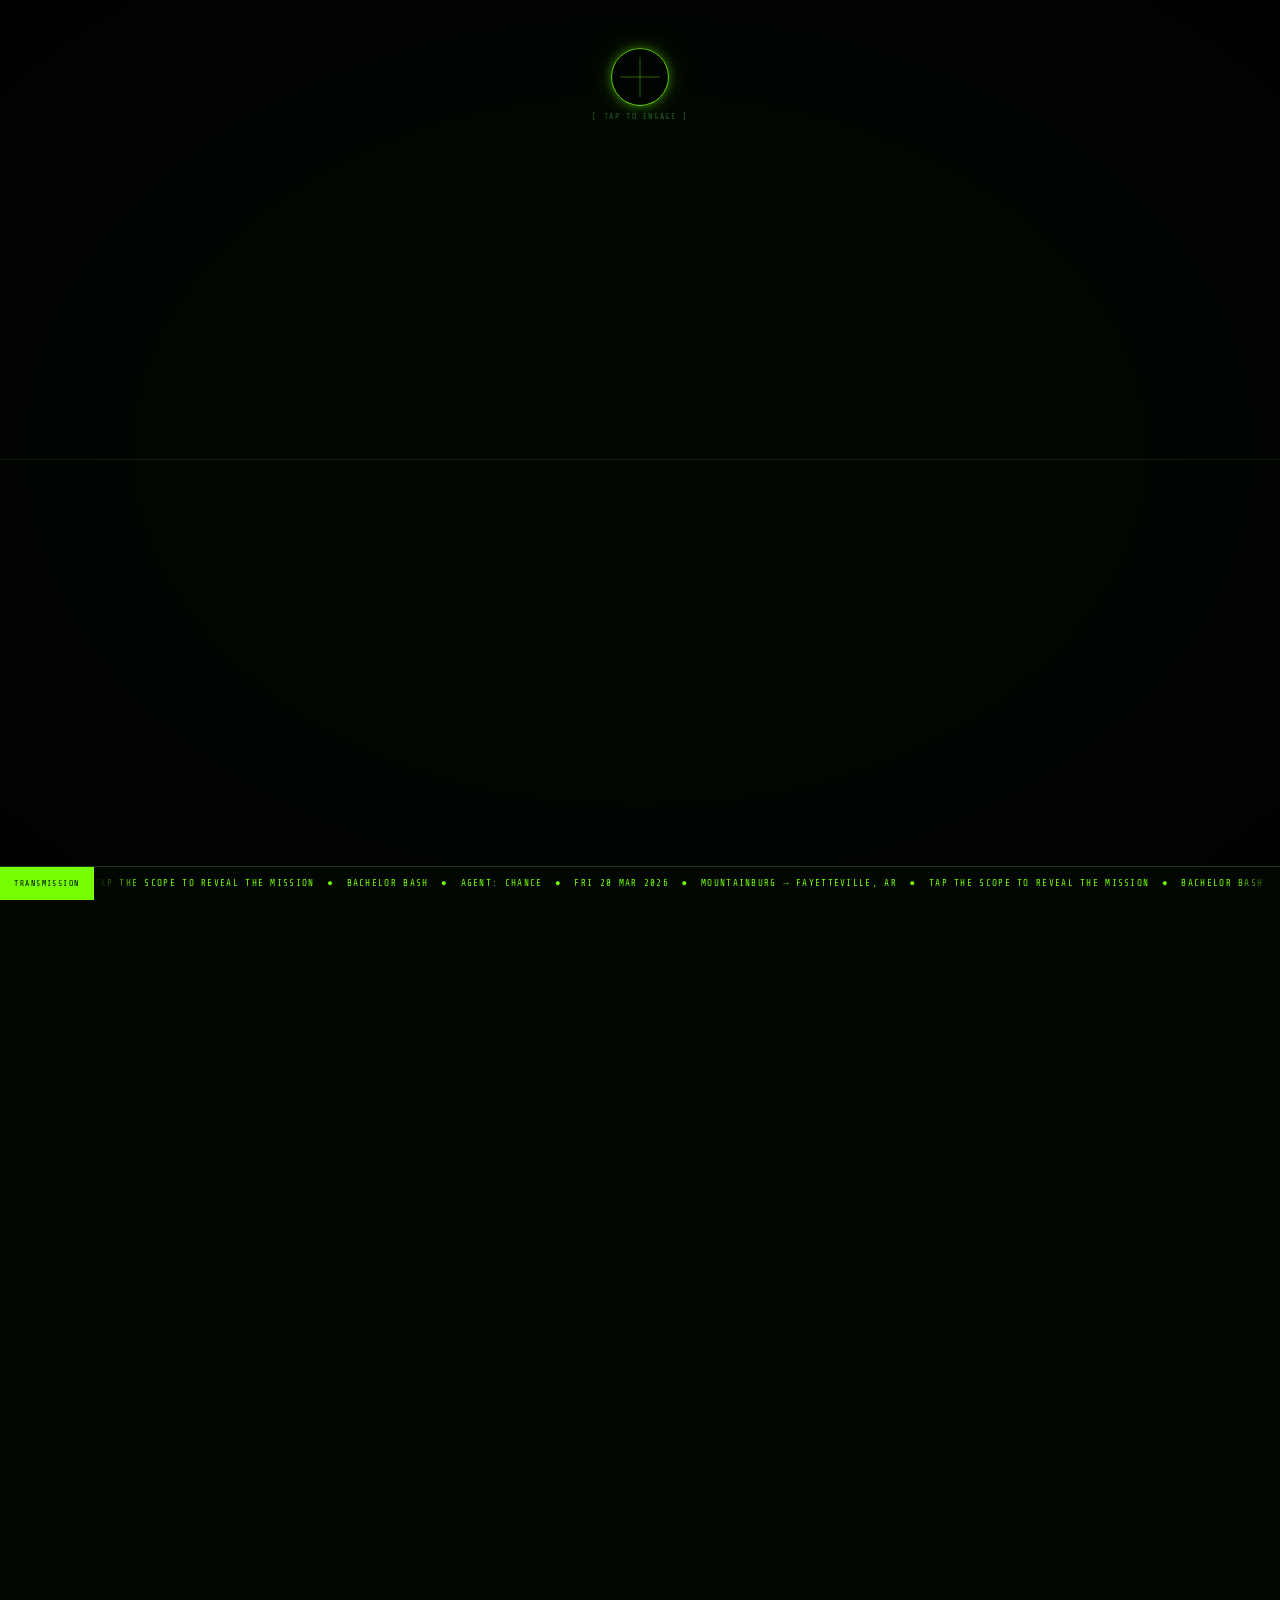
<file: index.html>
<!DOCTYPE html>
<html lang="en">
<head>
  <meta charset="UTF-8">
  <meta name="viewport" content="width=device-width, initial-scale=1.0">
  <title>MISSION: CHANCE'S BACHELOR BASH</title>
  <link rel="icon" type="image/svg+xml" href="data:image/svg+xml,%3Csvg xmlns='http://www.w3.org/2000/svg' viewBox='0 0 32 32'%3E%3Crect width='32' height='32' fill='%23020702'/%3E%3Ccircle cx='16' cy='16' r='10' stroke='%2376ff03' stroke-width='1.5' fill='none'/%3E%3Ccircle cx='16' cy='16' r='2' fill='%2376ff03'/%3E%3C/svg%3E">
  <link rel="preconnect" href="https://fonts.googleapis.com">
  <link rel="preconnect" href="https://fonts.gstatic.com" crossorigin>
  <link href="https://fonts.googleapis.com/css2?family=Oswald:wght@400;600;700&family=Share+Tech+Mono&family=Black+Ops+One&display=swap" rel="stylesheet">
  <link rel="stylesheet" href="mission.css">
</head>
<body>

  <!-- TICKER: shows in blackout only -->
  <div class="ticker" aria-hidden="true">
    <span class="ticker-tag">TRANSMISSION</span>
    <div class="ticker-track">
      <span class="ticker-inner">
        TAP THE SCOPE TO REVEAL THE MISSION &nbsp;&#9679;&nbsp;
        BACHELOR BASH &nbsp;&#9679;&nbsp; AGENT: CHANCE &nbsp;&#9679;&nbsp; FRI 20 MAR 2026 &nbsp;&#9679;&nbsp;
        MOUNTAINBURG &rarr; FAYETTEVILLE, AR &nbsp;&#9679;&nbsp;
        TAP THE SCOPE TO REVEAL THE MISSION &nbsp;&#9679;&nbsp;
        BACHELOR BASH &nbsp;&#9679;&nbsp; AGENT: CHANCE &nbsp;&#9679;&nbsp; FRI 20 MAR 2026 &nbsp;&#9679;&nbsp;
        MOUNTAINBURG &rarr; FAYETTEVILLE, AR &nbsp;&#9679;&nbsp;
      </span>
    </div>
  </div>


  <!-- HERO -->
  <header class="hero">
    <div class="hero-bg"       aria-hidden="true"></div>
    <div class="hero-gradient" aria-hidden="true"></div>
    <div class="hero-grid"     aria-hidden="true"></div>
    <div class="scan-bar"      aria-hidden="true"></div>
    <div class="hero-corner tl" aria-hidden="true"></div>
    <div class="hero-corner tr" aria-hidden="true"></div>
    <div class="hero-corner bl" aria-hidden="true"></div>
    <div class="hero-corner br" aria-hidden="true"></div>

    <div class="hero-inner">
      <button class="reticle" id="nv-toggle" aria-label="Toggle night vision"></button>
      <p class="reticle-label" id="nv-label">[ TAP TO ENGAGE ]</p>

      <h1 class="hero-title">CHANCE'S<br>BACHELOR<br>BASH</h1>
      <p class="hero-date">Friday, March 20, 2026</p>
      <p class="hero-route">Mountainburg &rarr; Fayetteville, AR</p>
    </div>
  </header>


  <!-- RESERVE CTA -->
  <section class="section cta-section">
    <div class="section-header">
      <span class="section-tag">ACTION REQUIRED</span>
    </div>
    <a href="https://modern.ourers.com/items/indoor_player/" target="_blank" rel="noopener noreferrer" class="cta-card">
      <div class="cta-bg" aria-hidden="true"></div>
      <div class="cta-overlay" aria-hidden="true"></div>
      <div class="cta-top">
        <p class="cta-eyebrow">Main Event · 5:30 PM</p>
        <p class="cta-name">Modern Mission<br>Laser Tag</p>
        <p class="cta-addr">3484 E Joyce Blvd · Fayetteville, AR</p>
      </div>
      <div class="cta-bottom">
        <span class="cta-price">$27 / person</span>
        <span class="cta-btn">Reserve Your Spot &rsaquo;&rsaquo;</span>
      </div>
    </a>
  </section>


  <!-- START LOCATION -->
  <section class="section meetup-section">
    <div class="section-header">
      <span class="section-tag">START LOCATION</span>
    </div>
    <div class="info-card">
      <div class="info-main">
        <p class="info-title">Mountainburg, AR</p>
        <p class="info-sub">17221 N Highway 71 · Arrive from 10:00 AM</p>
      </div>
      <a href="https://maps.app.goo.gl/sWYU5wshiM7epcPN8" target="_blank" rel="noopener noreferrer" class="maps-btn">
        &#9654; Google Maps
      </a>
    </div>
  </section>


  <!-- SCHEDULE -->
  <section class="section schedule-section">
    <div class="section-header">
      <span class="section-tag">SCHEDULE</span>
    </div>

    <div class="schedule">

      <div class="ev">
        <div class="ev-time">10:00 AM</div>
        <div class="ev-spine"><div class="ev-dot"></div><div class="ev-line"></div></div>
        <div class="ev-card">
          <div class="ev-img" style="background-image:var(--img-games)" aria-hidden="true"></div>
          <div class="ev-body">
            <p class="ev-name">Meet Up</p>
            <p class="ev-sub">Mountainburg · 17221 N Hwy 71</p>
          </div>
        </div>
      </div>

      <div class="ev">
        <div class="ev-time">12:00 PM</div>
        <div class="ev-spine"><div class="ev-dot"></div><div class="ev-line"></div></div>
        <div class="ev-card">
          <div class="ev-img" style="background-image:var(--img-lunch)" aria-hidden="true"></div>
          <div class="ev-body">
            <p class="ev-name">Dave &amp; Buster's</p>
            <p class="ev-sub">Games &amp; food — rolling as a group, don't be late</p>
          </div>
        </div>
      </div>

      <div class="ev">
        <div class="ev-time">4:00 PM</div>
        <div class="ev-spine"><div class="ev-dot"></div><div class="ev-line"></div></div>
        <div class="ev-card">
          <div class="ev-img" style="background-image:var(--img-drive-out)" aria-hidden="true"></div>
          <div class="ev-body">
            <p class="ev-name">Drive to Fayetteville</p>
            <p class="ev-sub">Convoy out together</p>
          </div>
        </div>
      </div>

      <div class="ev ev--main">
        <div class="ev-time">5:30 PM</div>
        <div class="ev-spine"><div class="ev-dot"></div><div class="ev-line"></div></div>
        <div class="ev-card">
          <div class="ev-img" style="background-image:var(--img-lasertag)" aria-hidden="true"></div>
          <div class="ev-body">
            <p class="ev-name">Laser Tag</p>
            <p class="ev-sub">Modern Mission · 3484 E Joyce Blvd · <strong>Reserve above — $27</strong></p>
          </div>
        </div>
      </div>

      <div class="ev">
        <div class="ev-time">7:00 PM</div>
        <div class="ev-spine"><div class="ev-dot"></div><div class="ev-line"></div></div>
        <div class="ev-card">
          <div class="ev-img" style="background-image:var(--img-dinner)" aria-hidden="true"></div>
          <div class="ev-body">
            <p class="ev-name">Dinner</p>
            <p class="ev-sub">Fayetteville · location TBD</p>
          </div>
        </div>
      </div>

      <div class="ev ev--last">
        <div class="ev-time">9:00 PM</div>
        <div class="ev-spine"><div class="ev-dot"></div></div>
        <div class="ev-card">
          <div class="ev-img" style="background-image:var(--img-drive-home)" aria-hidden="true"></div>
          <div class="ev-body">
            <p class="ev-name">Head Home</p>
            <p class="ev-sub">No hard end time</p>
          </div>
        </div>
      </div>

    </div>
  </section>


  <footer>Modern Mission &nbsp;&bull;&nbsp; Fayetteville, AR &nbsp;&bull;&nbsp; 20 MAR 2026</footer>

  <script>
    const body   = document.body;
    const btn    = document.getElementById('nv-toggle');
    const label  = document.getElementById('nv-label');
    let revealed = false;

    btn.addEventListener('click', () => {
      revealed = !revealed;
      body.classList.toggle('nv-revealed', revealed);
      label.textContent = revealed ? '[ TAP TO DISENGAGE ]' : '[ TAP TO ENGAGE ]';
      label.style.color = revealed ? 'var(--nv-hot)' : '';
    });
  </script>
</body>
</html>
</file>
<file: mission.css>
/* ============================================
   MISSION: CHANCE'S BACHELOR BASH — v3
   Less noise. Same soul.
   ============================================ */

@import url('https://fonts.googleapis.com/css2?family=Oswald:wght@400;600;700&family=Share+Tech+Mono&family=Black+Ops+One&display=swap');

:root {
  --img-games:      url('https://raw.githubusercontent.com/SpaceStudiosInc/CHANCEEVITE/main/Images/games.webp');
  --img-lunch:      url('https://plus.unsplash.com/premium_photo-1723478515704-629ab1575612?q=80&w=900&auto=format&fit=crop');
  --img-drive-out:  url('https://images.unsplash.com/photo-1758187529022-b447f032324d?q=80&w=900&auto=format&fit=crop');
  --img-lasertag:   url('https://plus.unsplash.com/premium_photo-1682097234698-eb9040b2072d?q=80&w=900&auto=format&fit=crop');
  --img-dinner:     url('https://plus.unsplash.com/premium_photo-1764597488395-f534c13d1d90?q=80&w=900&auto=format&fit=crop');
  --img-drive-home: url('https://images.unsplash.com/photo-1620059116993-398c21ce8406?q=80&w=900&auto=format&fit=crop');
  --img-hero:       url('https://raw.githubusercontent.com/SpaceStudiosInc/CHANCEEVITE/main/Images/hero.jpg');
  --img-cta:        url('https://plus.unsplash.com/premium_photo-1682097234698-eb9040b2072d?q=80&w=900&auto=format&fit=crop');

  --black:   #020702;
  --panel:   #050d05;
  --border:  #122012;
  --dim:     #1a3d1a;
  --mid:     #2a6e2e;
  --bright:  #4caf50;
  --hot:     #76ff03;
  --white:   #d0f0d0;

  --glow-sm:  0 0 8px #4caf5044, 0 0 18px #2e7d3222;
  --glow-hot: 0 0 10px #76ff0388, 0 0 28px #76ff0333;

  --mono:    'Share Tech Mono', monospace;
  --display: 'Black Ops One', cursive;
  --body:    'Oswald', sans-serif;
  --speed:   0.55s;
}

*, *::before, *::after { box-sizing: border-box; margin: 0; padding: 0; }
html { scroll-behavior: smooth; }

body {
  background: var(--black);
  color: var(--bright);
  font-family: var(--body);
  min-height: 100vh;
  overflow-x: hidden;
  cursor: crosshair;
  padding-bottom: 34px;
}

/* CRT scanlines — subtle */
body::before {
  content: '';
  position: fixed; inset: 0;
  background: repeating-linear-gradient(
    0deg, transparent, transparent 3px,
    rgba(0,0,0,0.08) 3px, rgba(0,0,0,0.08) 4px
  );
  pointer-events: none;
  z-index: 9999;
}
/* Vignette */
body::after {
  content: '';
  position: fixed; inset: 0;
  background: radial-gradient(ellipse at center, transparent 45%, rgba(0,0,0,0.7) 100%);
  pointer-events: none;
  z-index: 9998;
}

/* ── KEYFRAMES ── */
@keyframes scan {
  0%  { top: -3px; }
  100%{ top: 100%; }
}
@keyframes flicker {
  0%,93%,100%{ opacity:1; }
  94%{ opacity:.9; }
  96%{ opacity:.95; }
}
@keyframes glow-pulse {
  0%,100%{ text-shadow: var(--glow-sm); }
  50%    { text-shadow: var(--glow-hot); }
}
@keyframes border-pulse {
  0%,100%{ border-color: var(--mid); box-shadow: none; }
  50%    { border-color: var(--hot); box-shadow: var(--glow-hot); }
}
@keyframes blink {
  0%,100%{ opacity:1; } 50%{ opacity:0; }
}
@keyframes ticker-roll {
  0%  { transform: translateX(0); }
  100%{ transform: translateX(-50%); }
}
@keyframes slide-up {
  from{ transform:translateY(10px); opacity:0; }
  to  { transform:translateY(0);    opacity:1; }
}


/* ══════════════════════════════════
   TICKER — bottom bar
   ══════════════════════════════════ */
.ticker {
  position: fixed;
  bottom: 0; left: 0; right: 0;
  z-index: 10000;
  height: 34px;
  display: flex;
  align-items: center;
  background: rgba(2,7,2,0.98);
  border-top: 1px solid var(--dim);
  overflow: hidden;
  transition: opacity var(--speed) ease, transform var(--speed) ease;
}
body.nv-revealed .ticker {
  opacity: 0;
  transform: translateY(100%);
  pointer-events: none;
}

.ticker-tag {
  flex-shrink: 0;
  font-family: var(--mono);
  font-size: 0.5rem;
  letter-spacing: 0.18em;
  background: var(--hot);
  color: var(--black);
  padding: 0 0.9rem;
  height: 100%;
  display: flex;
  align-items: center;
  white-space: nowrap;
}
.ticker-track {
  flex: 1;
  overflow: hidden;
  height: 100%;
  display: flex;
  align-items: center;
  mask-image: linear-gradient(to right, transparent, black 4%, black 96%, transparent);
  -webkit-mask-image: linear-gradient(to right, transparent, black 4%, black 96%, transparent);
}
.ticker-inner {
  white-space: nowrap;
  font-family: var(--mono);
  font-size: 0.58rem;
  letter-spacing: 0.14em;
  color: var(--hot);
  text-transform: uppercase;
  animation: ticker-roll 26s linear infinite;
}


/* ══════════════════════════════════
   BLACKOUT / REVEAL
   ══════════════════════════════════ */
.hero-bg, .hero-gradient, .hero-grid, .scan-bar,
.hero-corner, .hero-title, .hero-date, .hero-route,
.cta-section, .meetup-section, .schedule-section, footer {
  opacity: 0;
  transition: opacity var(--speed) ease;
}
/* Reticle + label always visible */
.reticle, .reticle-label { opacity: 1 !important; }

body.nv-revealed .hero-bg      { opacity: 0.5; }
body.nv-revealed .hero-gradient{ opacity: 1; }
body.nv-revealed .hero-grid    { opacity: 0.18; }
body.nv-revealed .scan-bar     { opacity: 1; }
body.nv-revealed .hero-corner  { opacity: 0.7; }
body.nv-revealed .hero-title,
body.nv-revealed .hero-date,
body.nv-revealed .hero-route,
body.nv-revealed .cta-section,
body.nv-revealed .meetup-section,
body.nv-revealed .schedule-section,
body.nv-revealed footer        { opacity: 1; }


/* ══════════════════════════════════
   HERO
   ══════════════════════════════════ */
.hero {
  position: relative;
  overflow: hidden;
  border-bottom: 1px solid var(--border);
  animation: flicker 14s infinite;
}
.hero-bg {
  position: absolute; inset: 0;
  background-image: var(--img-hero);
  background-size: cover;
  background-position: center 30%;
}
.hero-gradient {
  position: absolute; inset: 0;
  background: linear-gradient(to bottom, rgba(2,7,2,0.15) 0%, rgba(2,7,2,0.9) 100%);
}
.hero-grid {
  position: absolute; inset: 0;
  background-image:
    linear-gradient(var(--border) 1px, transparent 1px),
    linear-gradient(90deg, var(--border) 1px, transparent 1px);
  background-size: 50px 50px;
}
.scan-bar {
  position: absolute; left:0; right:0; height:2px;
  background: linear-gradient(to right, transparent, rgba(118,255,3,0.35), transparent);
  animation: scan 9s linear infinite;
  pointer-events: none;
}
.hero-corner {
  position: absolute;
  width: 18px; height: 18px;
  border-color: var(--hot);
  border-style: solid;
}
.hero-corner.tl { top:12px; left:12px; border-width:2px 0 0 2px; }
.hero-corner.tr { top:12px; right:12px; border-width:2px 2px 0 0; }
.hero-corner.bl { bottom:12px; left:12px; border-width:0 0 2px 2px; }
.hero-corner.br { bottom:12px; right:12px; border-width:0 2px 2px 0; }

.hero-inner {
  position: relative;
  padding: 3rem 1.5rem 2.5rem;
  display: flex;
  flex-direction: column;
  align-items: center;
  text-align: center;
}

/* ── Reticle button ── */
.reticle {
  width: 58px; height: 58px;
  border: 1.5px solid var(--hot);
  border-radius: 50%;
  background: transparent;
  cursor: pointer;
  position: relative;
  box-shadow: var(--glow-hot);
  transition: transform 0.15s, box-shadow 0.2s;
  margin-bottom: 0.4rem;
  flex-shrink: 0;
}
.reticle:hover {
  transform: scale(1.1);
  box-shadow: 0 0 30px #76ff03cc, 0 0 60px #76ff0333;
}
.reticle::before, .reticle::after {
  content: '';
  position: absolute;
  background: var(--hot);
  opacity: 0.45;
}
.reticle::before { top:50%; left:8px; right:8px; height:1px; transform:translateY(-50%); }
.reticle::after  { left:50%; top:8px; bottom:8px; width:1px; transform:translateX(-50%); }

.reticle-label {
  font-family: var(--mono);
  font-size: 0.5rem;
  letter-spacing: 0.2em;
  color: var(--mid);
  text-transform: uppercase;
  margin-bottom: 1.4rem;
}

.hero-title {
  font-family: var(--display);
  font-size: clamp(2.8rem, 10vw, 4.8rem);
  line-height: 0.88;
  letter-spacing: 0.03em;
  color: var(--white);
  text-shadow: var(--glow-sm);
  animation: glow-pulse 5s ease-in-out infinite;
  margin-bottom: 1rem;
}

.hero-date {
  font-family: var(--display);
  font-size: 1.25rem;
  color: var(--hot);
  text-shadow: var(--glow-hot);
  letter-spacing: 0.06em;
  margin-bottom: 0.5rem;
  border: 1px solid var(--mid);
  padding: 0.25rem 1.2rem;
  animation: border-pulse 4s ease-in-out infinite;
}
.hero-route {
  font-family: var(--mono);
  font-size: 0.68rem;
  letter-spacing: 0.18em;
  color: var(--mid);
  text-transform: uppercase;
}


/* ══════════════════════════════════
   SHARED SECTION LAYOUT
   ══════════════════════════════════ */
.section {
  max-width: 500px;
  margin: 0 auto;
  padding: 2rem 1.2rem 0;
}
.section-header {
  display: flex;
  align-items: center;
  gap: 0.7rem;
  margin-bottom: 0.75rem;
}
.section-header::after {
  content: '';
  flex: 1;
  height: 1px;
  background: linear-gradient(to right, var(--dim), transparent);
}
.section-tag {
  font-family: var(--mono);
  font-size: 0.5rem;
  letter-spacing: 0.22em;
  color: var(--mid);
  text-transform: uppercase;
  white-space: nowrap;
}


/* ══════════════════════════════════
   CTA CARD
   ══════════════════════════════════ */
.cta-card {
  display: block;
  position: relative;
  text-decoration: none;
  border: 2px solid var(--hot);
  overflow: hidden;
  animation: border-pulse 2.5s ease-in-out infinite;
  transition: box-shadow 0.2s;
}
.cta-card:hover { box-shadow: 0 0 40px #76ff0377; }

.cta-bg {
  position: absolute; inset: 0;
  background-image: var(--img-cta);
  background-size: cover;
  background-position: center;
}
.cta-overlay {
  position: absolute; inset: 0;
  background: linear-gradient(to top, rgba(2,7,2,0.96) 30%, rgba(2,7,2,0.55) 100%);
}

.cta-top {
  position: relative;
  min-height: 160px;
  display: flex;
  flex-direction: column;
  justify-content: flex-end;
  padding: 1.2rem 1.4rem 1rem;
}
.cta-eyebrow {
  font-family: var(--mono);
  font-size: 0.56rem;
  letter-spacing: 0.18em;
  color: var(--hot);
  text-transform: uppercase;
  margin-bottom: 0.3rem;
}
.cta-name {
  font-family: var(--display);
  font-size: 1.65rem;
  letter-spacing: 0.04em;
  line-height: 1;
  color: #fff;
  margin-bottom: 0.3rem;
}
.cta-addr {
  font-family: var(--mono);
  font-size: 0.62rem;
  color: var(--bright);
  letter-spacing: 0.04em;
}

.cta-bottom {
  position: relative;
  background: var(--panel);
  border-top: 1px solid var(--dim);
  display: flex;
  align-items: center;
  justify-content: space-between;
  padding: 0.85rem 1.4rem;
  gap: 1rem;
}
.cta-price {
  font-family: var(--display);
  font-size: 1.1rem;
  color: var(--hot);
  text-shadow: var(--glow-hot);
  letter-spacing: 0.06em;
}
.cta-btn {
  font-family: var(--display);
  font-size: 0.9rem;
  letter-spacing: 0.07em;
  color: var(--black);
  background: var(--hot);
  padding: 0.45rem 1rem;
  white-space: nowrap;
  transition: background 0.15s;
}
.cta-card:hover .cta-btn { background: #a0ff2e; }


/* ══════════════════════════════════
   INFO CARD (meet-up location)
   ══════════════════════════════════ */
.info-card {
  background: var(--panel);
  border: 1px solid var(--border);
  padding: 1rem 1.3rem;
  display: flex;
  align-items: center;
  justify-content: space-between;
  gap: 1rem;
  flex-wrap: wrap;
}
.info-title {
  font-family: var(--body);
  font-weight: 700;
  font-size: 1rem;
  letter-spacing: 0.06em;
  color: var(--white);
  text-transform: uppercase;
  margin-bottom: 0.2rem;
}
.info-sub {
  font-family: var(--mono);
  font-size: 0.65rem;
  color: var(--mid);
  letter-spacing: 0.06em;
  line-height: 1.6;
}
.maps-btn {
  flex-shrink: 0;
  text-decoration: none;
  font-family: var(--mono);
  font-size: 0.58rem;
  letter-spacing: 0.14em;
  color: var(--hot);
  border: 1px solid var(--dim);
  padding: 0.4rem 0.85rem;
  white-space: nowrap;
  text-transform: uppercase;
  transition: border-color 0.15s, background 0.15s;
}
.maps-btn:hover {
  border-color: var(--hot);
  background: rgba(118,255,3,0.07);
}


/* ══════════════════════════════════
   SCHEDULE — vertical timeline
   ══════════════════════════════════ */
.schedule {
  padding-top: 0.2rem;
}

.ev {
  display: grid;
  grid-template-columns: 78px 18px 1fr;
  gap: 0 0.7rem;
  margin-bottom: 0;
  animation: slide-up 0.4s ease both;
}
.ev:nth-child(1){animation-delay:.05s}
.ev:nth-child(2){animation-delay:.10s}
.ev:nth-child(3){animation-delay:.14s}
.ev:nth-child(4){animation-delay:.18s}
.ev:nth-child(5){animation-delay:.22s}
.ev:nth-child(6){animation-delay:.26s}

.ev-time {
  font-family: var(--display);
  font-size: 0.95rem;
  color: var(--hot);
  text-align: right;
  padding-top: 0.6rem;
  letter-spacing: 0.02em;
  line-height: 1.2;
  text-shadow: var(--glow-sm);
  white-space: nowrap;
}

.ev-spine {
  display: flex;
  flex-direction: column;
  align-items: center;
  padding-top: 0.8rem;
}
.ev-dot {
  width: 8px; height: 8px;
  border-radius: 50%;
  background: var(--mid);
  border: 1.5px solid var(--bright);
  flex-shrink: 0;
  transition: background 0.2s, border-color 0.2s;
}
.ev--main .ev-dot {
  background: var(--hot);
  border-color: var(--hot);
  box-shadow: var(--glow-hot);
}
.ev-line {
  flex: 1;
  width: 1px;
  background: var(--border);
  margin-top: 4px;
}

.ev-card {
  background: var(--panel);
  border: 1px solid var(--border);
  border-left: 3px solid var(--dim);
  overflow: hidden;
  margin-bottom: 0.7rem;
  transition: border-left-color 0.2s;
}
.ev-card:hover { border-left-color: var(--bright); }
.ev--main .ev-card {
  border-left-color: var(--hot);
  border-color: var(--mid);
  box-shadow: var(--glow-sm);
}

/* ── Photos: full color, no night-vision filter ── */
.ev-img {
  height: 90px;
  background-size: cover;
  background-position: center;
  transition: brightness 0.3s;
}
.ev-card:hover .ev-img { filter: brightness(1.05); }
.ev--main .ev-card .ev-img { filter: brightness(1.0); }

.ev-body {
  padding: 0.7rem 1rem 0.85rem;
}

.ev-name {
  font-family: var(--display);
  font-size: 1.25rem;
  color: #fff;
  letter-spacing: 0.04em;
  line-height: 1;
  margin-bottom: 0.3rem;
  text-transform: uppercase;
}
.ev--main .ev-name {
  color: var(--hot);
  text-shadow: var(--glow-sm);
}

.ev-sub {
  font-family: var(--mono);
  font-size: 0.7rem;
  color: #b0d8b0;
  letter-spacing: 0.04em;
  line-height: 1.55;
}
.ev-sub strong { color: var(--hot); font-weight: normal; }


/* ══════════════════════════════════
   FOOTER
   ══════════════════════════════════ */
footer {
  border-top: 1px solid var(--border);
  margin-top: 2.5rem;
  padding: 1.8rem 1.5rem;
  text-align: center;
  font-family: var(--mono);
  font-size: 0.54rem;
  letter-spacing: 0.26em;
  color: var(--dim);
  text-transform: uppercase;
}
.blink-slow { animation: blink 2s step-end infinite; }


/* ══════════════════════════════════
   MOBILE
   ══════════════════════════════════ */
@media (max-width: 480px) {
  .section { padding: 1.6rem 0.9rem 0; }
  .ev { grid-template-columns: 62px 16px 1fr; gap: 0 0.5rem; }
  .ev-time { font-size: 0.8rem; }
  .ev-name { font-size: 1.1rem; }
  .ev-img  { height: 75px; }
  .ev-body { padding: 0.6rem 0.85rem 0.75rem; }
  .cta-name { font-size: 1.4rem; }
  .ticker-tag { display: none; }
}

@media (max-width: 360px) {
  .hero-title { font-size: 2.4rem; }
  .ev { grid-template-columns: 54px 14px 1fr; }
}
</file>
